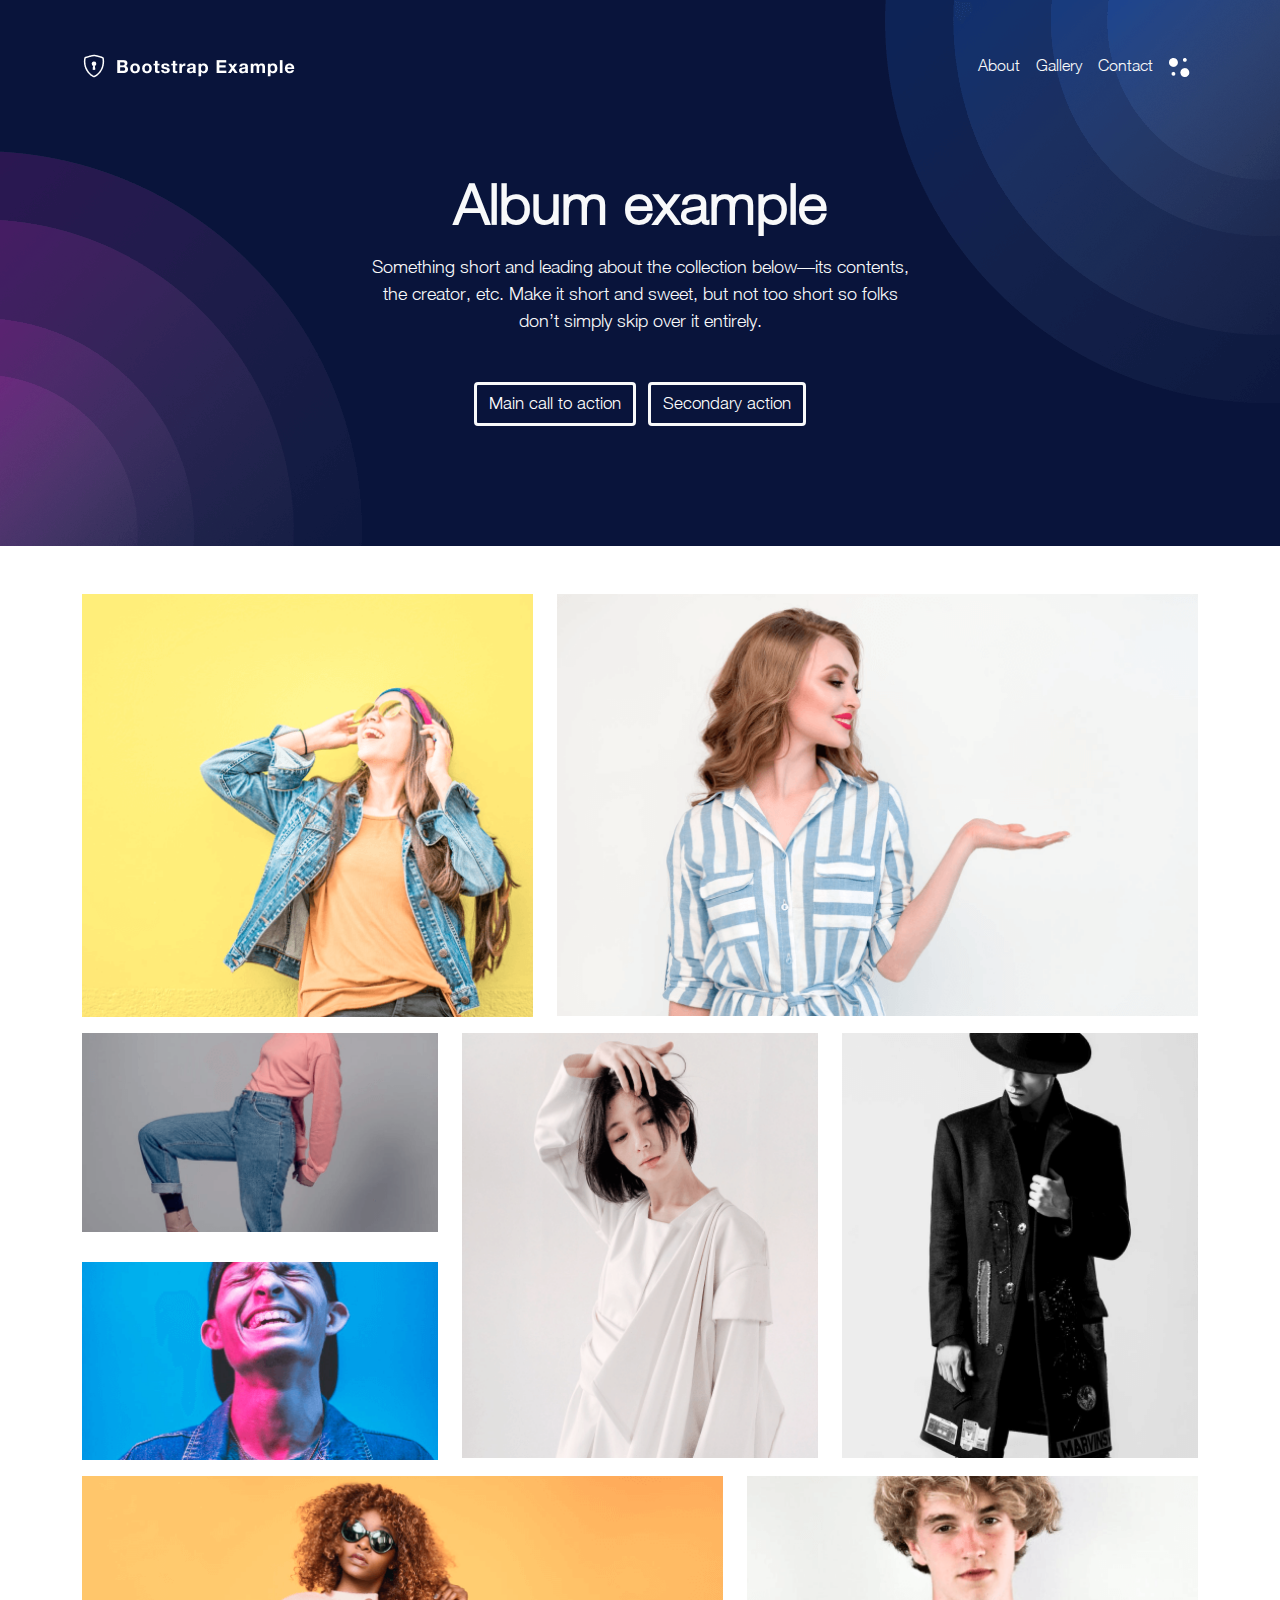
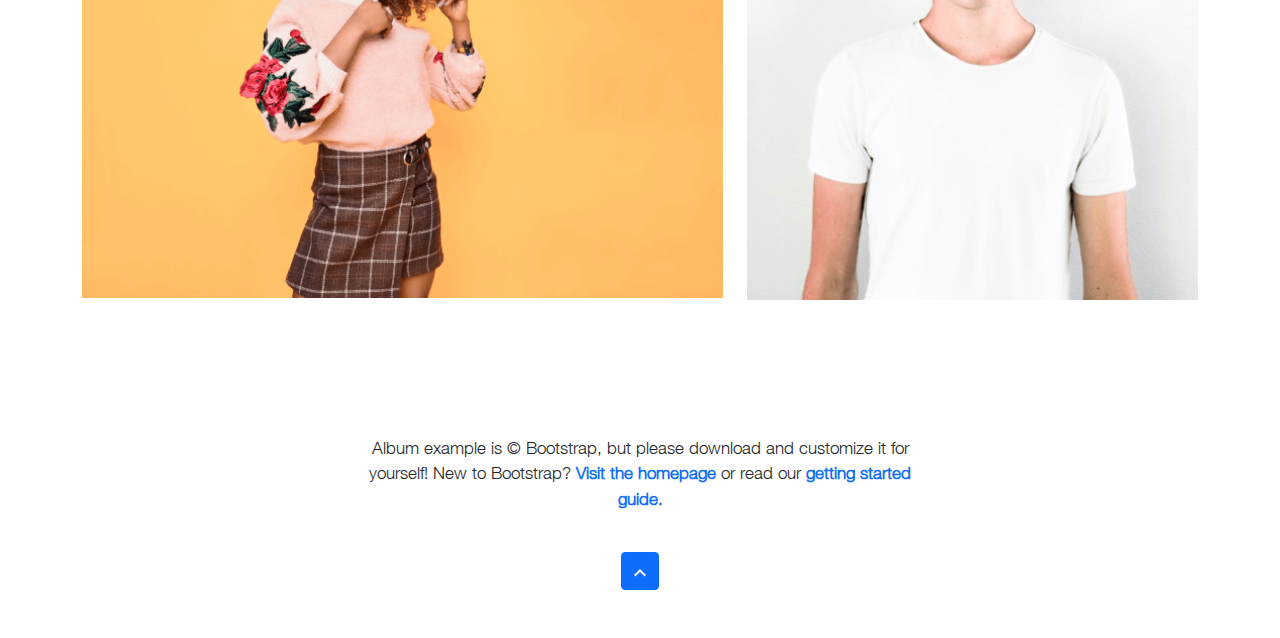
<file: index.html>
<!DOCTYPE html>
<html lang="en">
<head>
    <meta charset="UTF-8">
    <meta http-equiv="X-UA-Compatible" content="IE=edge">
    <meta name="viewport" content="width=device-width, initial-scale=1.0">
    <title>Album example</title>
    <link rel="stylesheet" href="./dist/css/bootstrap.min.css">
    <link rel="stylesheet" href="./css/style.css">
</head>
<body>
    
    <section class="back">
        <div class="container py-4">
            <img class="circle-1" src="./img/circle-1.png" alt="circle">
            <nav class="nav navbar navbar-expand-lg navbar-light">
                
                <a href="#" class="navbar-brand">
                    <h1><img src="./img/logo.png" alt="logo image"></h1>
                </a>
                <button class="navbar-toggler" type="button" data-bs-toggle="collapse" data-bs-target="#navbarCollapse" aria-controls="navbarCollapse" aria-expanded="false" aria-label="Toggle navigation">
                    <img class="navbar-toggler-icon text-muted" src="./img/menu-toggle.png" alt="">
                </button>
                <div class="navbar-collapse collapse" id="navbarCollapse">
                    <ul class="navbar-nav ms-auto">
                        <li class="nav-item">
                            <a href="#" class="text-light nav-link active">
                                About
                            </a>
                        </li>
                        <li class="nav-item">
                            <a href="#" class="text-light nav-link active">
                                Gallery
                            </a>
                        </li>
                        <li class="nav-item">
                            <a href="#" class="text-light nav-link active">
                                Contact
                            </a>
                        </li>
                        <li class="nav-item">
                            <a href="#" class="text-light nav-link active">
                                <img src="./img/menu-toggle.png" alt="toggle">
                            </a>
                        </ul>
                    </div>
                </nav>
                
                <div class="album">
                    <h1 class="display-4 text-light text-center mt-5 pt-3 album__title">
                        Album example
                    </h1>
                    <p class="me-auto ms-auto my-3 w-50 text-center text-light album__text">
                        Something short and leading about the collection below—its contents,
                        the creator, etc. Make it short and sweet, but not too short so folks don’t
                        simply skip over it entirely.
                    </p>
                    <div class="text-center my-5 pb-5">
                        <button class="album__button btn border border-light border-3">
                            Main call to action
                        </button>
                        <button class="album__button ms-2 btn border border-light border-3">
                            Secondary action
                        </button>
                    </div>   
                </div>
                <img class="circle-2" src="./img/circle-2.png" alt="circle">
            </div>
        </section>
        
        <section class="images p-5">
            <div class="container">
                <ul class="row g-4 list-unstyled">
                    <li class="col-lg-5 col-md-12 image__item">
                        <img class="w-100 images__img" src="./img/Rectangle-1.png" alt="Rectangle">
                        <div class="hover hover1 text-light p-3 flex-column">
                            <p class="display-6 fw-bold">Man Wearing Black Hat and Black Coat</p>
                            <div class="me-auto hover__subtext d-flex">
                                <img class="hover__subtext__img" src="./img/hover-image.png" alt="hover icon">
                                <p class="ms-2 mt-3">Pixabay</p>
                            </div>
                        </div>
                    </li>
                    <li class="col-lg-7 col-md-12 image__item">
                        <img class="w-100 images__img" src="./img/Rectangle-2.png" alt="Rectangle">
                        <div class="hover hover2 text-light p-3 flex-column">
                            <p class="display-6 fw-bold">Man Wearing Black Hat and Black Coat</p>
                            <div class="me-auto hover__subtext d-flex">
                                <img class="hover__subtext__img" src="./img/hover-image.png" alt="hover icon">
                                <p class="ms-2 mt-3">Pixabay</p>
                            </div>
                        </div>
                    </li>
                </ul>
                <ul class="row g-4 list-unstyled">
                    <li class="col-lg-4 col-md-12">
                        <div class="image__item">
                            <img class="w-100 images__img" src="./img/Rectangle-3.png" alt="Rectangle">
                            <div class="hover hover3 p-3 text-light flex-column">
                                <p class="h2 fw-bold">Man Wearing Black Hat and Black Coat</p>
                                <div class="me-auto hover__subtext d-flex">
                                    <img class="hover__subtext__img" src="./img/hover-image.png" alt="hover icon">
                                    <p class="ms-2 mt-3">Pixabay</p>
                                </div>
                            </div>
                        </div>
                        <div class="image__item">
                            <img class="w-100 images__img list__item__img" src="./img/Rectangle-4.png" alt="Rectangle">
                            <div class="hover hover4 text-light p-3 flex-column">
                                <p class="h2 fw-bold">Man Wearing Black Hat and Black Coat</p>
                                <div class="me-auto hover__subtext d-flex">
                                    <img class="hover__subtext__img" src="./img/hover-image.png" alt="hover icon">
                                    <p class="ms-2 mt-3">Pixabay</p>
                                </div>
                            </div>
                        </div>
                    </li>
                    <li class="col-lg-4 col-md-12 image__item">
                        <img class="w-100 images__img" src="./img/Rectangle-5.png" alt="Rectangle">
                        <div class="hover hover5 text-light p-3 flex-column">
                            <p class="display-6 fw-bold">Man Wearing Black Hat and Black Coat</p>
                            <div class="me-auto hover__subtext d-flex">
                                <img class="hover__subtext__img" src="./img/hover-image.png" alt="hover icon">
                                <p class="ms-2 mt-3">Pixabay</p>
                            </div>
                        </div>
                    </li>
                    <li class="col-lg-4 col-md-12 image__item">
                        <img class="w-100 images__img" src="./img/Rectangle-6.png" alt="Rectangle">
                        <div class="hover hover6 text-light p-3 flex-column">
                            <p class="display-6 fw-bold">Man Wearing Black Hat and Black Coat</p>
                            <div class="me-auto hover__subtext d-flex">
                                <img class="hover__subtext__img" src="./img/hover-image.png" alt="hover icon">
                                <p class="ms-2 mt-3">Pixabay</p>
                            </div>
                        </div>
                    </li>
                </ul>  
                <ul class="row g-4 list-unstyled">
                    <li class="col-lg-7 col-md-12 image__item">
                        <img class="w-100 images__img" src="./img/Rectangle-7.png" alt="Rectangle">
                        <div class="hover hover7 text-light p-3 flex-column">
                            <p class="display-6 fw-bold">Man Wearing Black Hat and Black Coat</p>
                            <div class="me-auto hover__subtext d-flex">
                                <img class="hover__subtext__img" src="./img/hover-image.png" alt="hover icon">
                                <p class="ms-2 mt-3">Pixabay</p>
                            </div>
                        </div>
                    </li>
                    <li class="col-lg-5 col-md-12 image__item">
                        <img class="w-100 images__img" src="./img/Rectangle-8.png" alt="Rectangle">
                        <div class="hover hover8 text-light p-3 flex-column">
                            <p class="display-6 fw-bold">Man Wearing Black Hat and Black Coat</p>
                            <div class="me-auto hover__subtext d-flex">
                                <img class="hover__subtext__img" src="./img/hover-image.png" alt="hover icon">
                                <p class="ms-2 mt-3">Pixabay</p>
                            </div>
                        </div>
                    </li>
                </ul>  
            </div>
        </section>
        
        <footer class="footer my-5">
            <div class="container d-flex flex-column align-items-center">
                <p class="my-4 pb-3 footer__text text-center w-50">
                    Album example is © Bootstrap, but please download and customize it for yourself! New to Bootstrap? <a href="#" class="text-decoration-none fw-bold">Visit the homepage</a> or read our <a href="#" class="text-decoration-none fw-bold">getting started guide.</a>
                </p>
                <button type="button" class="btn btn-primary">
                    <img src="./img/btn-icon.png" alt="button icon">
                </button>
            </div>
        </footer>
        
        <script src="./dist/js/bootstrap.min.js"></script>
    </body>
    </html>
</file>
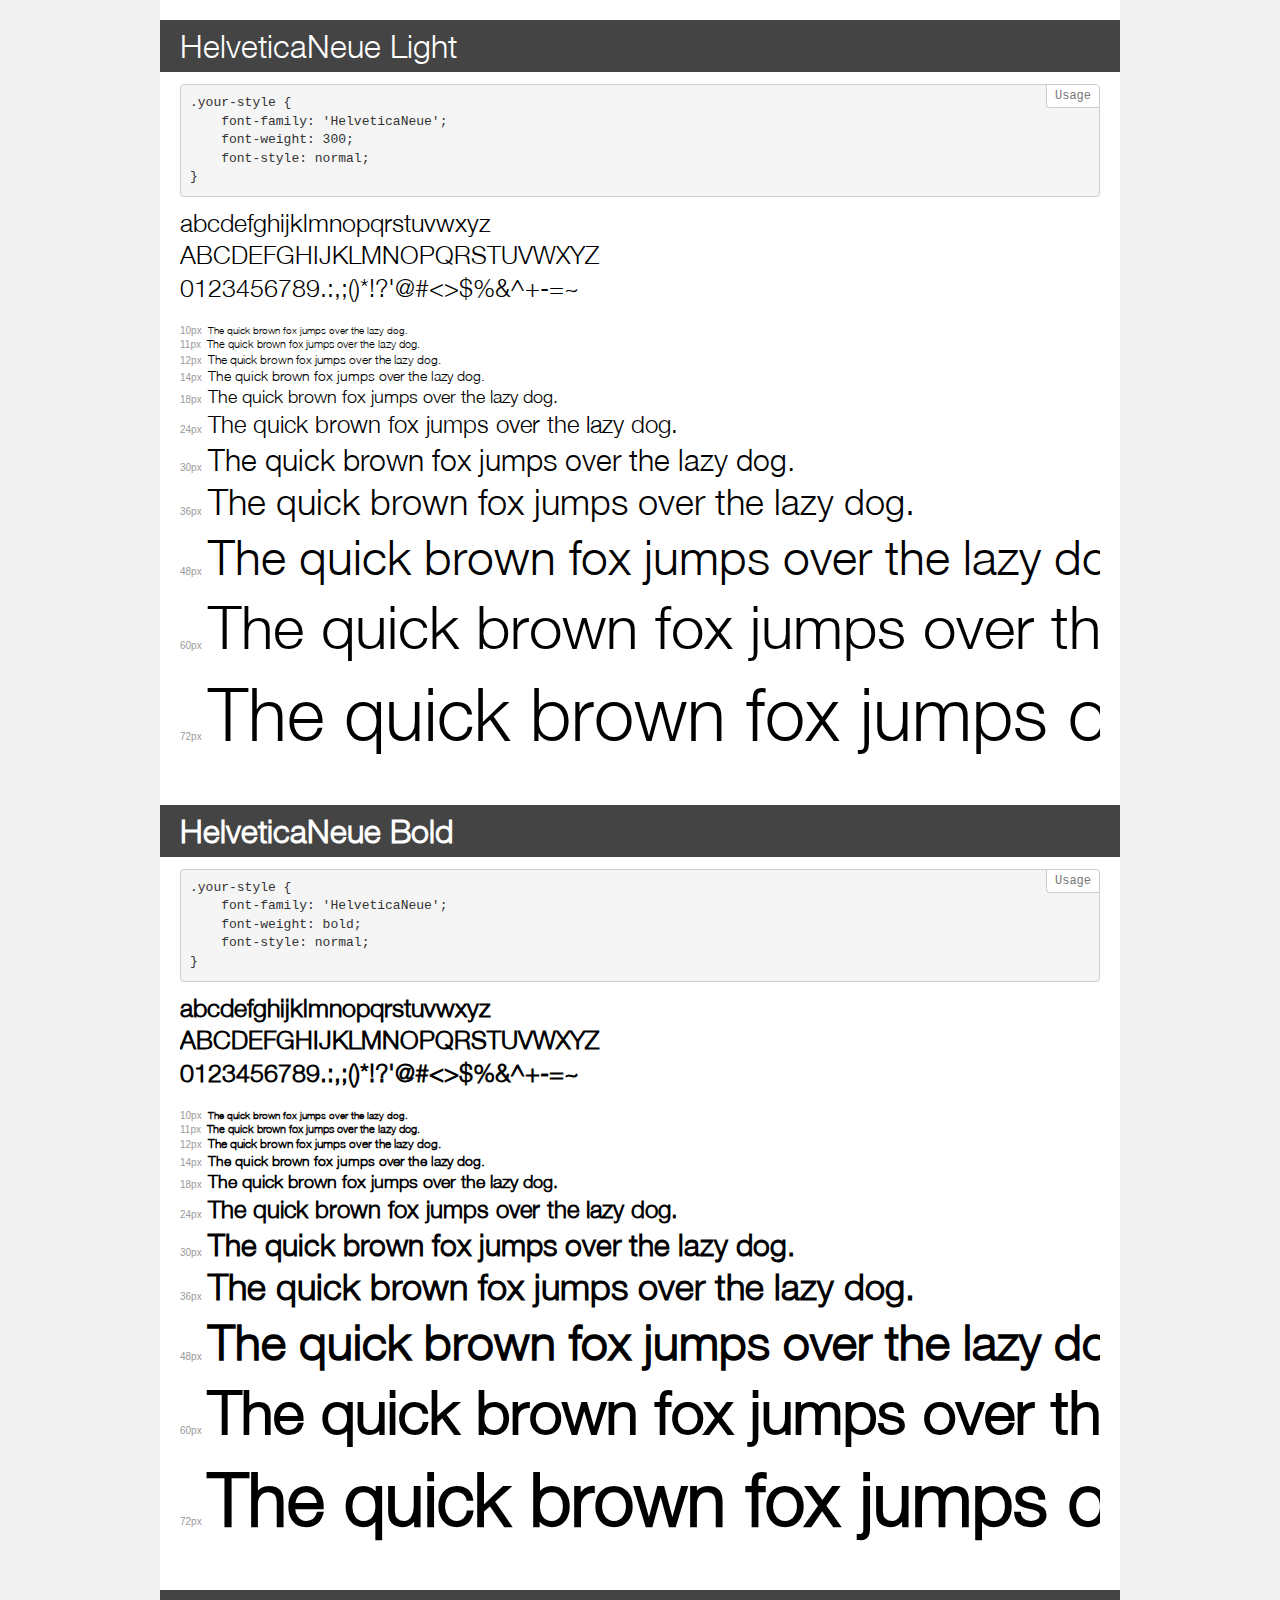
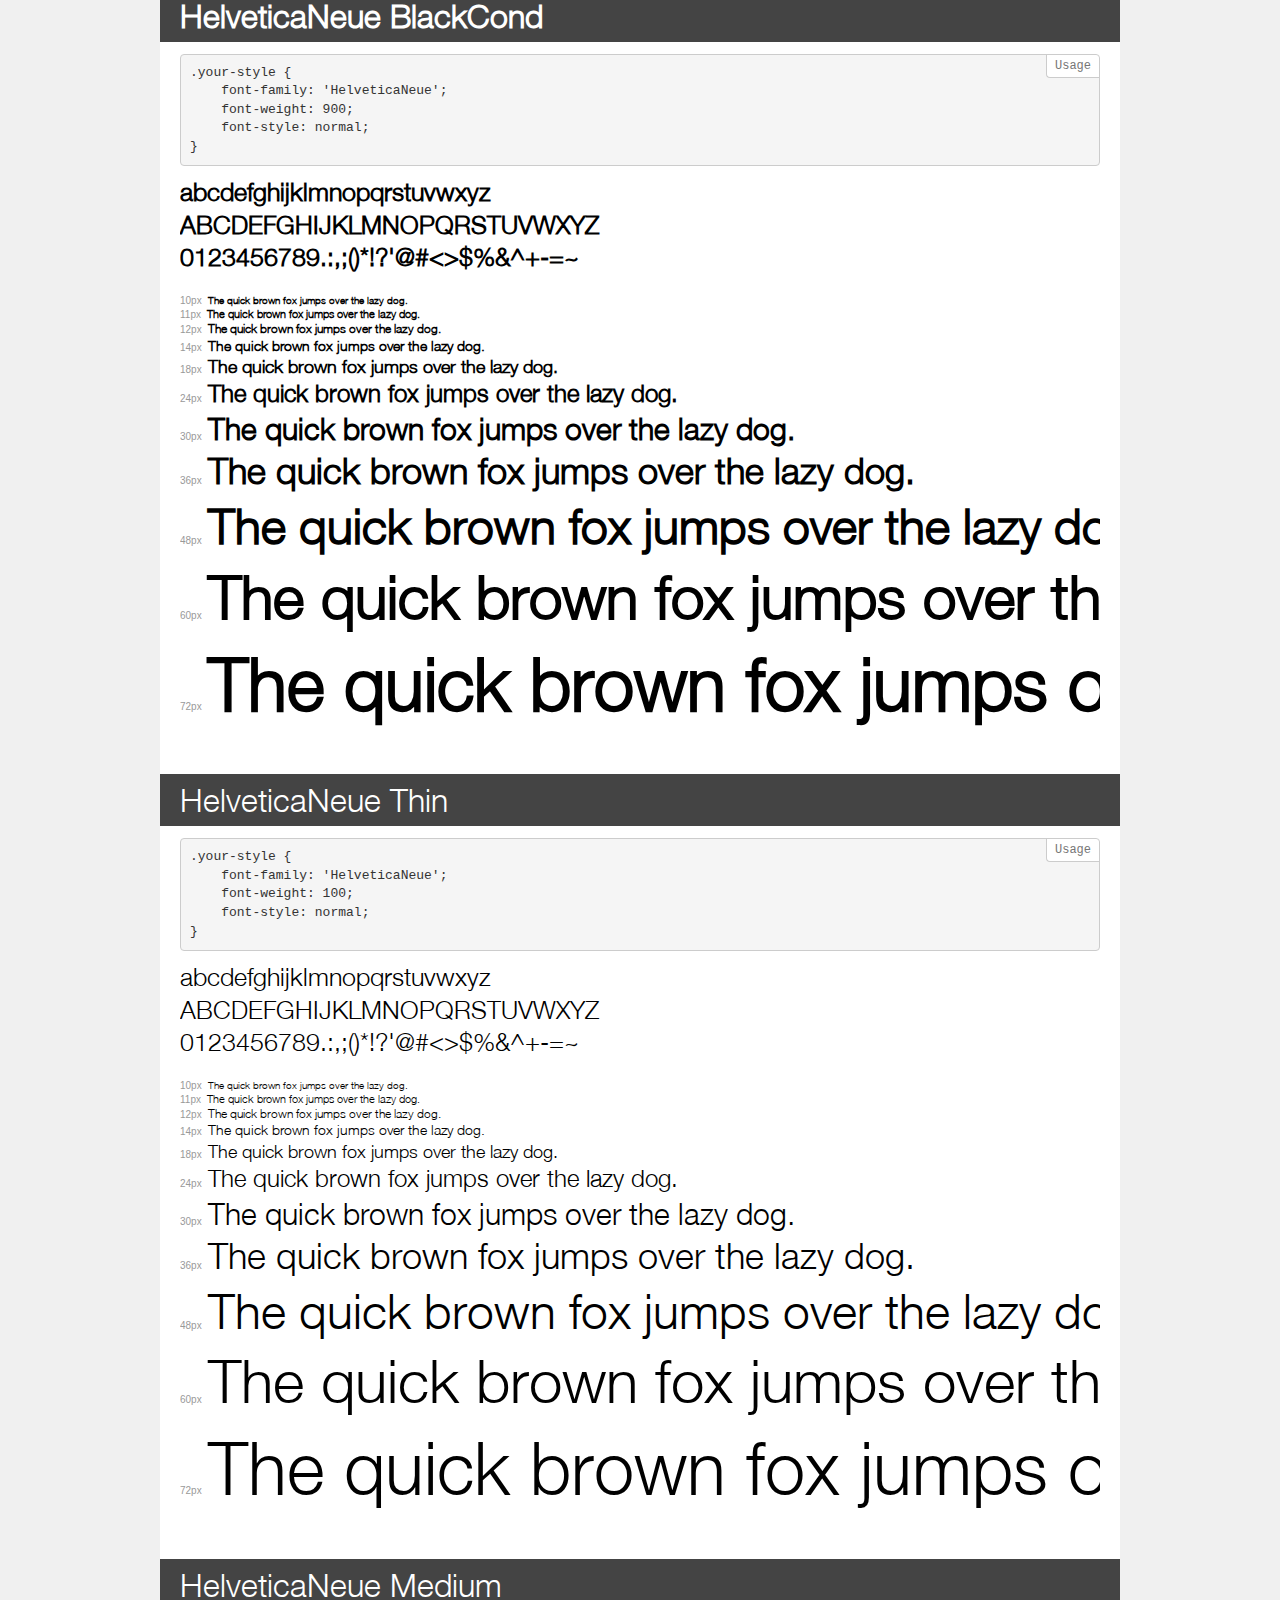
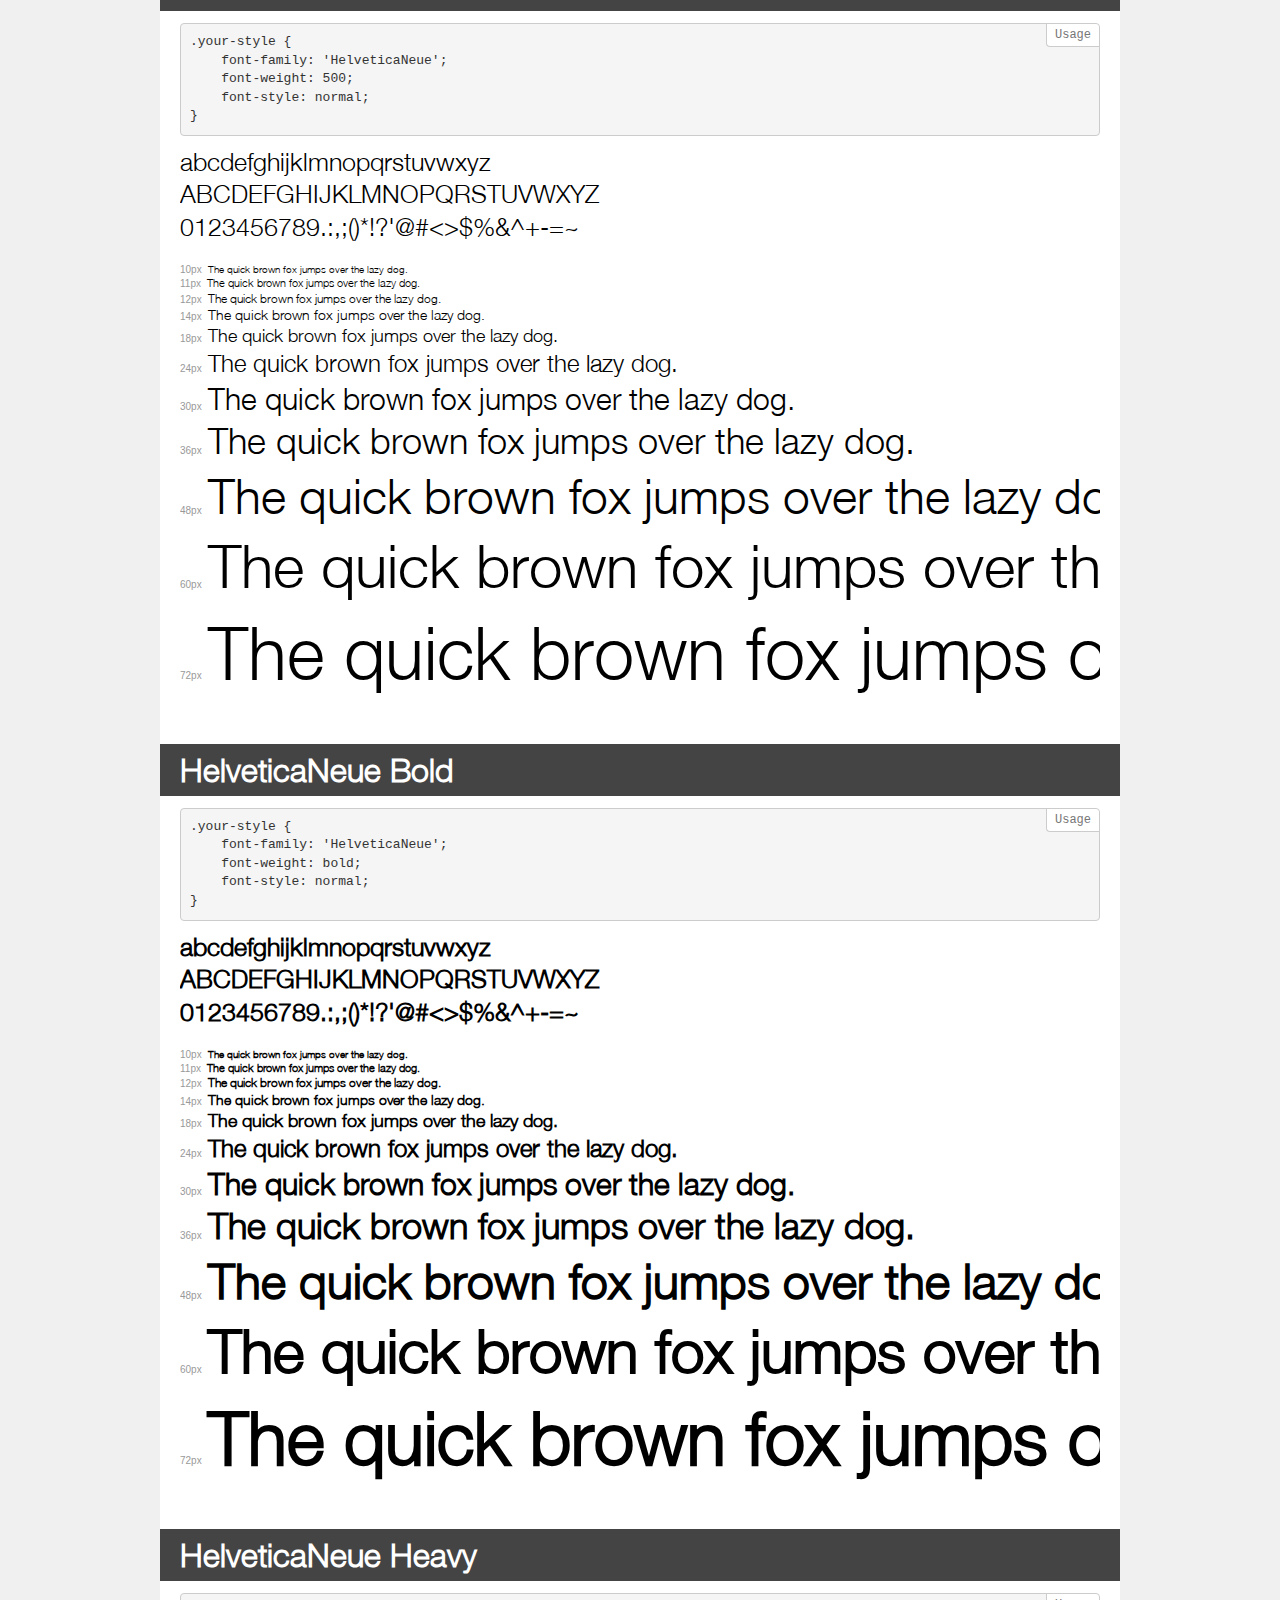
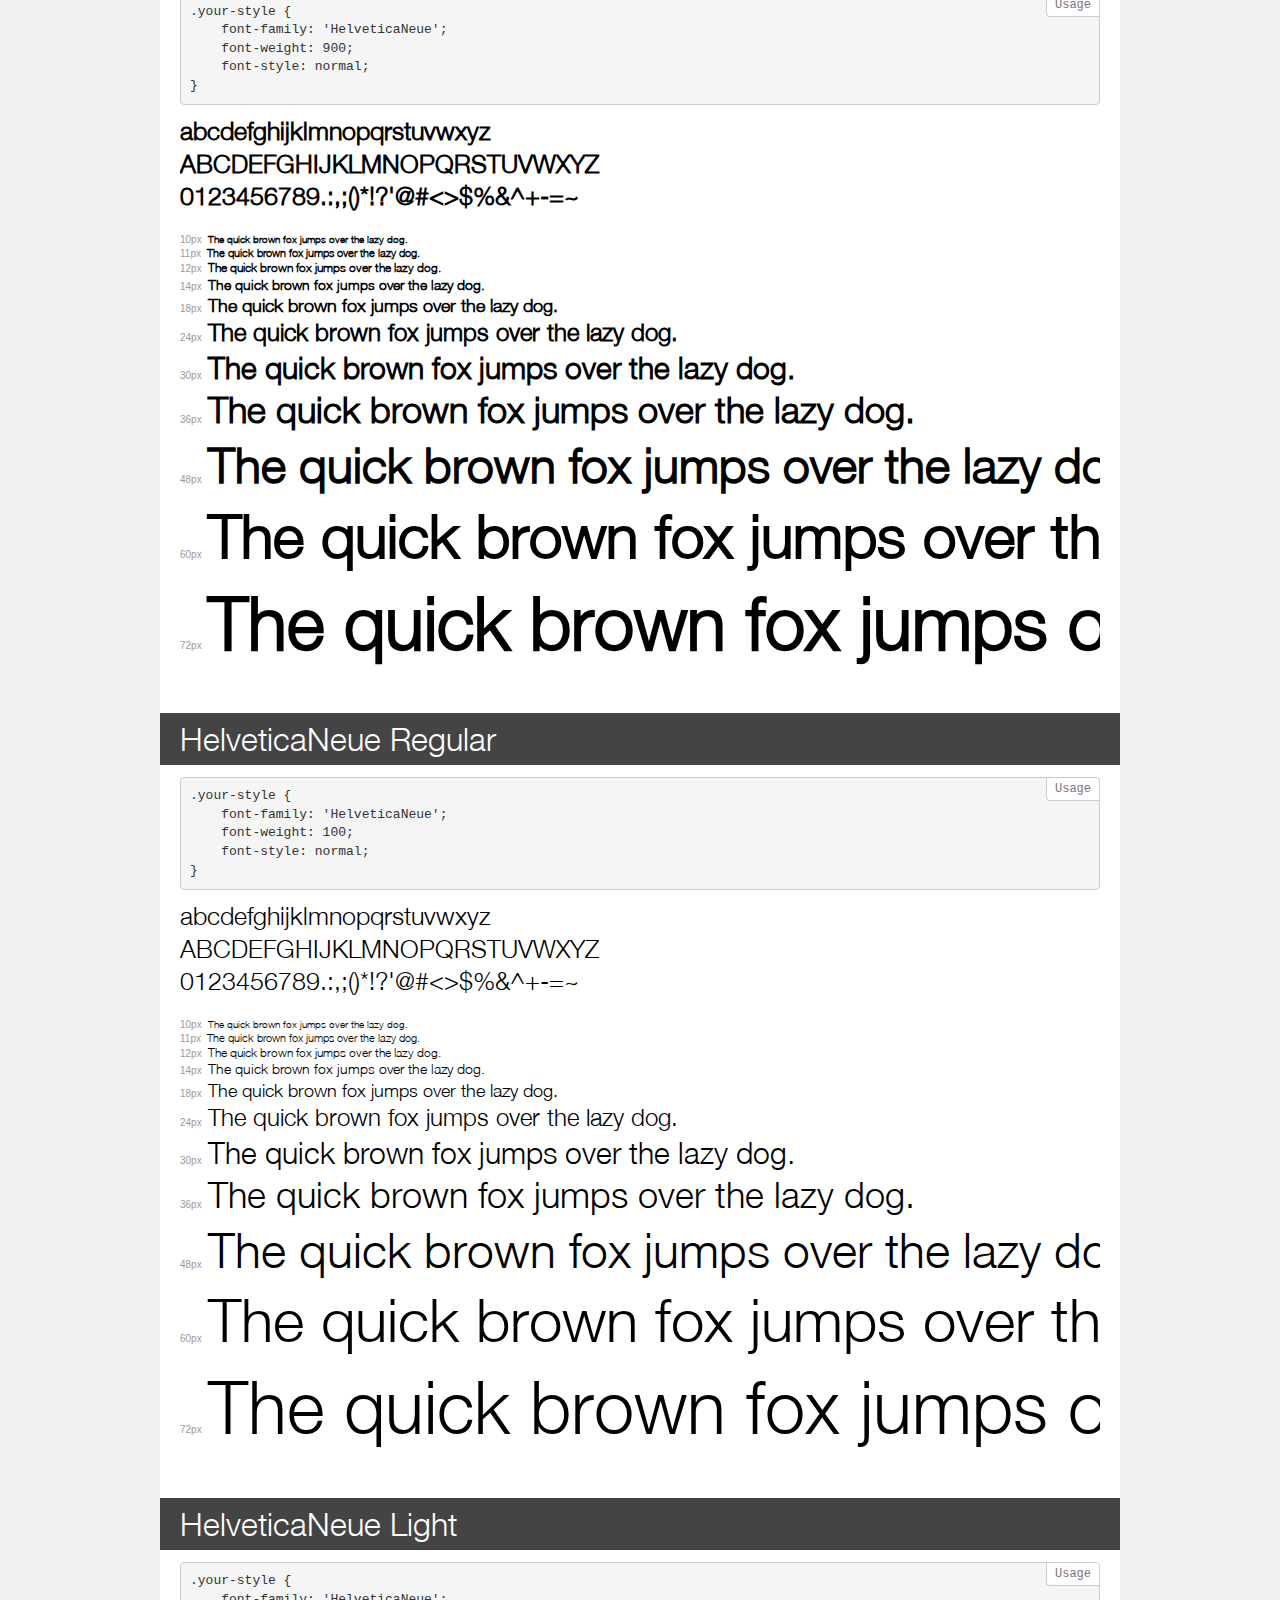
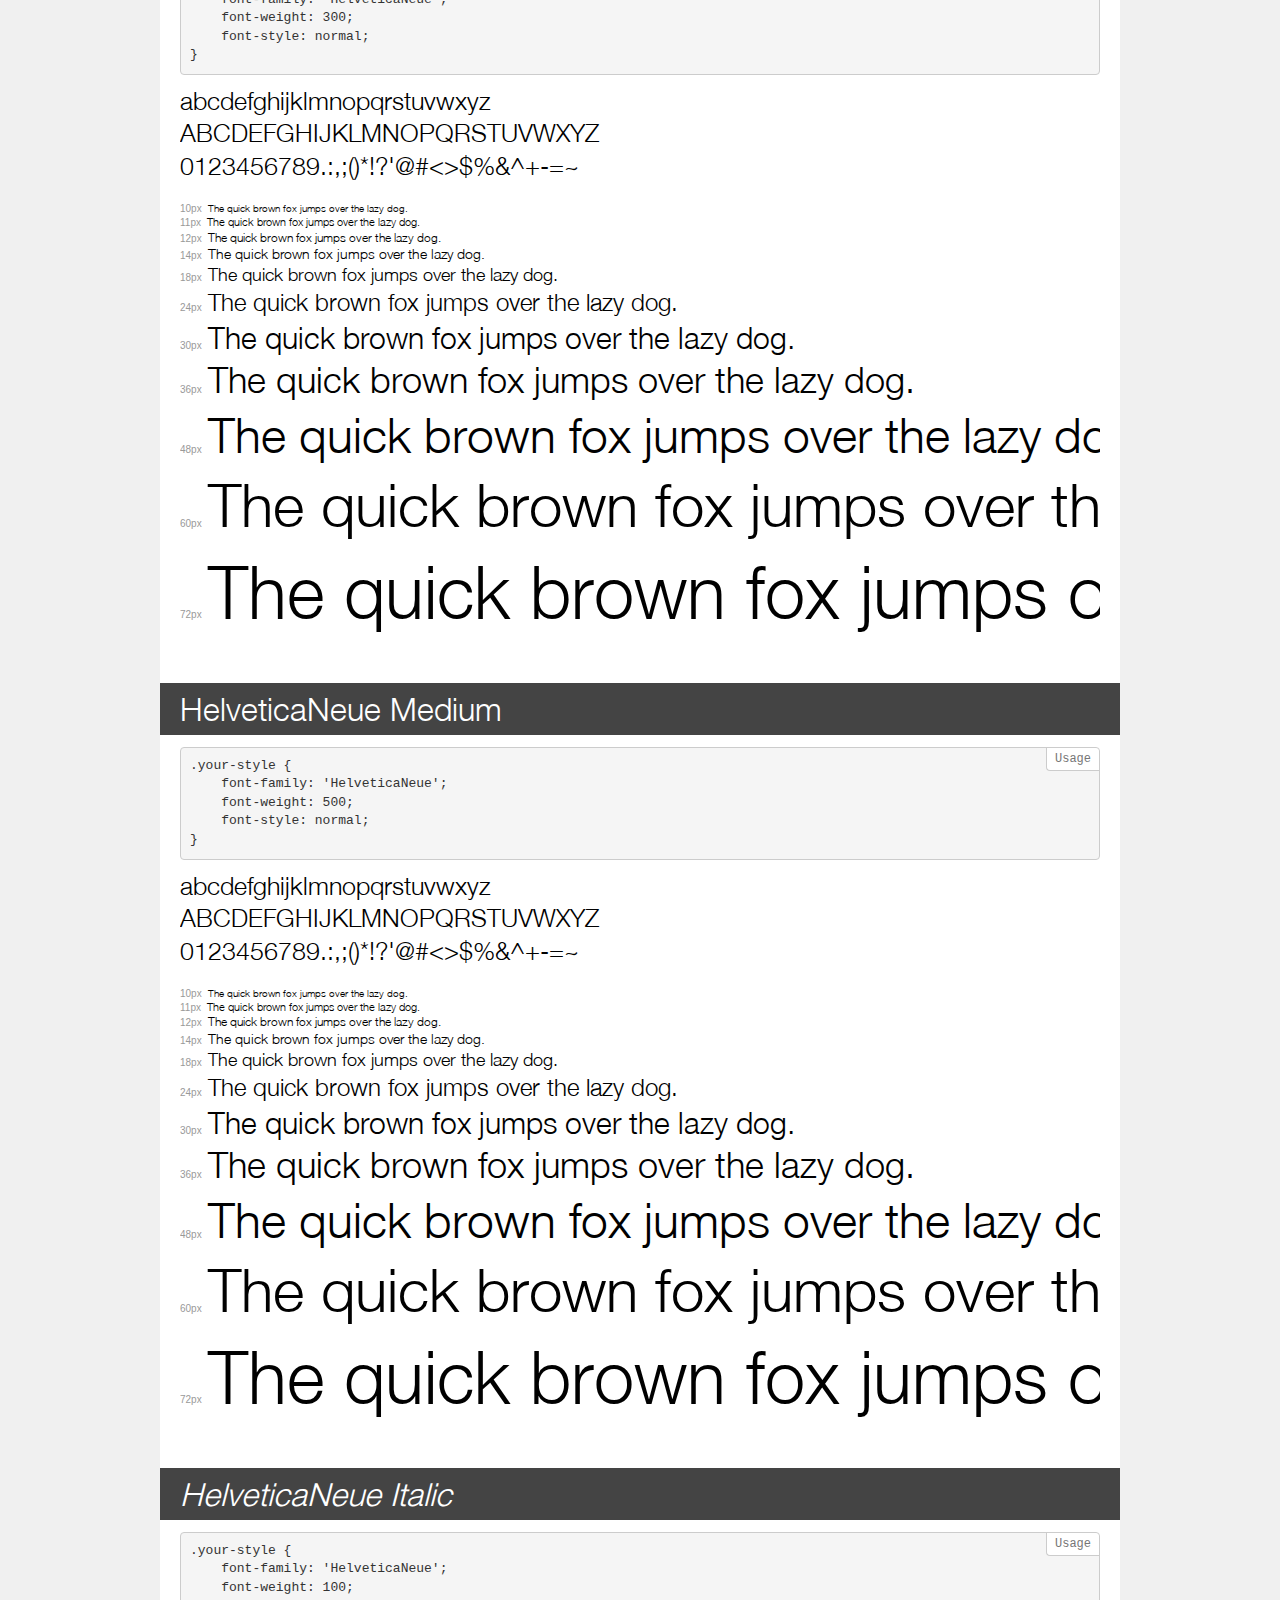
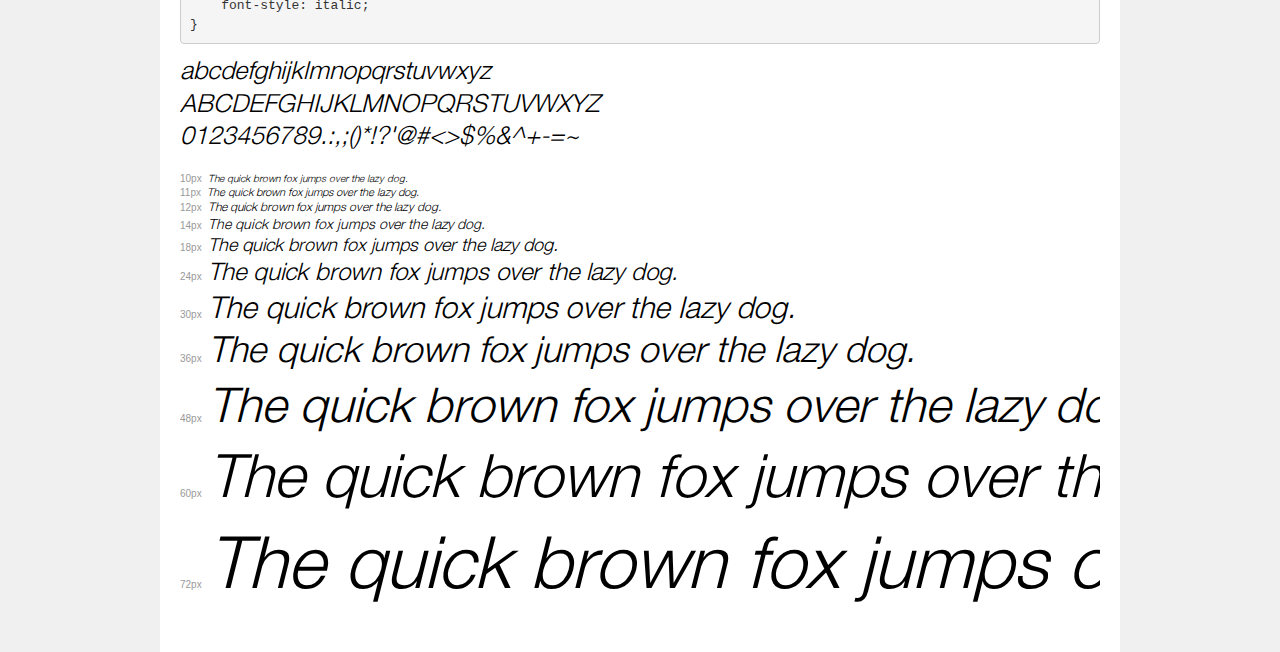
<file: fonts/demo.html>
<!DOCTYPE html>
<html lang="en">
<head>
    <meta charset="utf-8">
    <meta http-equiv="X-UA-Compatible" content="IE=edge">
    <meta name="viewport" content="width=device-width, initial-scale=1">
    <meta name="robots" content="noindex, noarchive">
    <meta name="format-detection" content="telephone=no">
    <title>Transfonter demo</title>
    <link href="stylesheet.css" rel="stylesheet">
    <style>
        /*
        http://meyerweb.com/eric/tools/css/reset/
        v2.0 | 20110126
        License: none (public domain)
        */
        html, body, div, span, applet, object, iframe,
        h1, h2, h3, h4, h5, h6, p, blockquote, pre,
        a, abbr, acronym, address, big, cite, code,
        del, dfn, em, img, ins, kbd, q, s, samp,
        small, strike, strong, sub, sup, tt, var,
        b, u, i, center,
        dl, dt, dd, ol, ul, li,
        fieldset, form, label, legend,
        table, caption, tbody, tfoot, thead, tr, th, td,
        article, aside, canvas, details, embed,
        figure, figcaption, footer, header, hgroup,
        menu, nav, output, ruby, section, summary,
        time, mark, audio, video {
            margin: 0;
            padding: 0;
            border: 0;
            font-size: 100%;
            font: inherit;
            vertical-align: baseline;
        }
        /* HTML5 display-role reset for older browsers */
        article, aside, details, figcaption, figure,
        footer, header, hgroup, menu, nav, section {
            display: block;
        }
        body {
            line-height: 1;
        }
        ol, ul {
            list-style: none;
        }
        blockquote, q {
            quotes: none;
        }
        blockquote:before, blockquote:after,
        q:before, q:after {
            content: '';
            content: none;
        }
        table {
            border-collapse: collapse;
            border-spacing: 0;
        }
        /* demo styles */
        body {
            background: #f0f0f0;
            color: #000;
        }
        .page {
            background: #fff;
            width: 920px;
            margin: 0 auto;
            padding: 20px 20px 0 20px;
            overflow: hidden;
        }
        .font-container {
            overflow-x: auto;
            overflow-y: hidden;
            margin-bottom: 40px;
            line-height: 1.3;
            white-space: nowrap;
            padding-bottom: 5px;
        }
        h1 {
            position: relative;
            background: #444;
            font-size: 32px;
            color: #fff;
            padding: 10px 20px;
            margin: 0 -20px 12px -20px;
        }
        .letters {
            font-size: 25px;
            margin-bottom: 20px;
        }
        .s10:before {
            content: '10px';
        }
        .s11:before {
            content: '11px';
        }
        .s12:before {
            content: '12px';
        }
        .s14:before {
            content: '14px';
        }
        .s18:before {
            content: '18px';
        }
        .s24:before {
            content: '24px';
        }
        .s30:before {
            content: '30px';
        }
        .s36:before {
            content: '36px';
        }
        .s48:before {
            content: '48px';
        }
        .s60:before {
            content: '60px';
        }
        .s72:before {
            content: '72px';
        }
        .s10:before, .s11:before, .s12:before, .s14:before,
        .s18:before, .s24:before, .s30:before, .s36:before,
        .s48:before, .s60:before, .s72:before {
            font-family: Arial, sans-serif;
            font-size: 10px;
            font-weight: normal;
            font-style: normal;
            color: #999;
            padding-right: 6px;
        }
        pre {
            display: block;
            position: relative;
            padding: 9px;
            margin: 0 0 10px;
            font-family: Monaco, Menlo, Consolas, "Courier New", monospace;
            font-size: 13px;
            line-height: 1.428571429;
            color: #333;
            font-weight: normal;
            font-style: normal;
            background-color: #f5f5f5;
            border: 1px solid #ccc;
            overflow-x: auto;
            border-radius: 4px;
        }
        pre:after {
            display: block;
            position: absolute;
            right: 0;
            top: 0;
            content: 'Usage';
            line-height: 1;
            padding: 5px 8px;
            font-size: 12px;
            color: #767676;
            background-color: #fff;
            border: 1px solid #ccc;
            border-right: none;
            border-top: none;
            border-radius: 0 4px 0 4px;
            z-index: 10;
        }
        /* responsive */
        @media (max-width: 959px) {
            .page {
                width: auto;
                margin: 0;
            }
        }
    </style>
</head>
<body>
<div class="page">
    <div class="demo">
        <h1 style="font-family: 'HelveticaNeue'; font-weight: 300; font-style: normal;">HelveticaNeue Light</h1>
        <pre>.your-style {
    font-family: 'HelveticaNeue';
    font-weight: 300;
    font-style: normal;
}</pre>
        <div class="font-container" style="font-family: 'HelveticaNeue'; font-weight: 300; font-style: normal;">
            <p class="letters">
                abcdefghijklmnopqrstuvwxyz<br>
ABCDEFGHIJKLMNOPQRSTUVWXYZ<br>
                0123456789.:,;()*!?'@#<>$%&^+-=~
            </p>
            <p class="s10" style="font-size: 10px;">The quick brown fox jumps over the lazy dog.</p>
            <p class="s11" style="font-size: 11px;">The quick brown fox jumps over the lazy dog.</p>
            <p class="s12" style="font-size: 12px;">The quick brown fox jumps over the lazy dog.</p>
            <p class="s14" style="font-size: 14px;">The quick brown fox jumps over the lazy dog.</p>
            <p class="s18" style="font-size: 18px;">The quick brown fox jumps over the lazy dog.</p>
            <p class="s24" style="font-size: 24px;">The quick brown fox jumps over the lazy dog.</p>
            <p class="s30" style="font-size: 30px;">The quick brown fox jumps over the lazy dog.</p>
            <p class="s36" style="font-size: 36px;">The quick brown fox jumps over the lazy dog.</p>
            <p class="s48" style="font-size: 48px;">The quick brown fox jumps over the lazy dog.</p>
            <p class="s60" style="font-size: 60px;">The quick brown fox jumps over the lazy dog.</p>
            <p class="s72" style="font-size: 72px;">The quick brown fox jumps over the lazy dog.</p>
        </div>
    </div>
    <div class="demo">
        <h1 style="font-family: 'HelveticaNeue'; font-weight: bold; font-style: normal;">HelveticaNeue Bold</h1>
        <pre>.your-style {
    font-family: 'HelveticaNeue';
    font-weight: bold;
    font-style: normal;
}</pre>
        <div class="font-container" style="font-family: 'HelveticaNeue'; font-weight: bold; font-style: normal;">
            <p class="letters">
                abcdefghijklmnopqrstuvwxyz<br>
ABCDEFGHIJKLMNOPQRSTUVWXYZ<br>
                0123456789.:,;()*!?'@#<>$%&^+-=~
            </p>
            <p class="s10" style="font-size: 10px;">The quick brown fox jumps over the lazy dog.</p>
            <p class="s11" style="font-size: 11px;">The quick brown fox jumps over the lazy dog.</p>
            <p class="s12" style="font-size: 12px;">The quick brown fox jumps over the lazy dog.</p>
            <p class="s14" style="font-size: 14px;">The quick brown fox jumps over the lazy dog.</p>
            <p class="s18" style="font-size: 18px;">The quick brown fox jumps over the lazy dog.</p>
            <p class="s24" style="font-size: 24px;">The quick brown fox jumps over the lazy dog.</p>
            <p class="s30" style="font-size: 30px;">The quick brown fox jumps over the lazy dog.</p>
            <p class="s36" style="font-size: 36px;">The quick brown fox jumps over the lazy dog.</p>
            <p class="s48" style="font-size: 48px;">The quick brown fox jumps over the lazy dog.</p>
            <p class="s60" style="font-size: 60px;">The quick brown fox jumps over the lazy dog.</p>
            <p class="s72" style="font-size: 72px;">The quick brown fox jumps over the lazy dog.</p>
        </div>
    </div>
    <div class="demo">
        <h1 style="font-family: 'HelveticaNeue'; font-weight: 900; font-style: normal;">HelveticaNeue BlackCond</h1>
        <pre>.your-style {
    font-family: 'HelveticaNeue';
    font-weight: 900;
    font-style: normal;
}</pre>
        <div class="font-container" style="font-family: 'HelveticaNeue'; font-weight: 900; font-style: normal;">
            <p class="letters">
                abcdefghijklmnopqrstuvwxyz<br>
ABCDEFGHIJKLMNOPQRSTUVWXYZ<br>
                0123456789.:,;()*!?'@#<>$%&^+-=~
            </p>
            <p class="s10" style="font-size: 10px;">The quick brown fox jumps over the lazy dog.</p>
            <p class="s11" style="font-size: 11px;">The quick brown fox jumps over the lazy dog.</p>
            <p class="s12" style="font-size: 12px;">The quick brown fox jumps over the lazy dog.</p>
            <p class="s14" style="font-size: 14px;">The quick brown fox jumps over the lazy dog.</p>
            <p class="s18" style="font-size: 18px;">The quick brown fox jumps over the lazy dog.</p>
            <p class="s24" style="font-size: 24px;">The quick brown fox jumps over the lazy dog.</p>
            <p class="s30" style="font-size: 30px;">The quick brown fox jumps over the lazy dog.</p>
            <p class="s36" style="font-size: 36px;">The quick brown fox jumps over the lazy dog.</p>
            <p class="s48" style="font-size: 48px;">The quick brown fox jumps over the lazy dog.</p>
            <p class="s60" style="font-size: 60px;">The quick brown fox jumps over the lazy dog.</p>
            <p class="s72" style="font-size: 72px;">The quick brown fox jumps over the lazy dog.</p>
        </div>
    </div>
    <div class="demo">
        <h1 style="font-family: 'HelveticaNeue'; font-weight: 100; font-style: normal;">HelveticaNeue Thin</h1>
        <pre>.your-style {
    font-family: 'HelveticaNeue';
    font-weight: 100;
    font-style: normal;
}</pre>
        <div class="font-container" style="font-family: 'HelveticaNeue'; font-weight: 100; font-style: normal;">
            <p class="letters">
                abcdefghijklmnopqrstuvwxyz<br>
ABCDEFGHIJKLMNOPQRSTUVWXYZ<br>
                0123456789.:,;()*!?'@#<>$%&^+-=~
            </p>
            <p class="s10" style="font-size: 10px;">The quick brown fox jumps over the lazy dog.</p>
            <p class="s11" style="font-size: 11px;">The quick brown fox jumps over the lazy dog.</p>
            <p class="s12" style="font-size: 12px;">The quick brown fox jumps over the lazy dog.</p>
            <p class="s14" style="font-size: 14px;">The quick brown fox jumps over the lazy dog.</p>
            <p class="s18" style="font-size: 18px;">The quick brown fox jumps over the lazy dog.</p>
            <p class="s24" style="font-size: 24px;">The quick brown fox jumps over the lazy dog.</p>
            <p class="s30" style="font-size: 30px;">The quick brown fox jumps over the lazy dog.</p>
            <p class="s36" style="font-size: 36px;">The quick brown fox jumps over the lazy dog.</p>
            <p class="s48" style="font-size: 48px;">The quick brown fox jumps over the lazy dog.</p>
            <p class="s60" style="font-size: 60px;">The quick brown fox jumps over the lazy dog.</p>
            <p class="s72" style="font-size: 72px;">The quick brown fox jumps over the lazy dog.</p>
        </div>
    </div>
    <div class="demo">
        <h1 style="font-family: 'HelveticaNeue'; font-weight: 500; font-style: normal;">HelveticaNeue Medium</h1>
        <pre>.your-style {
    font-family: 'HelveticaNeue';
    font-weight: 500;
    font-style: normal;
}</pre>
        <div class="font-container" style="font-family: 'HelveticaNeue'; font-weight: 500; font-style: normal;">
            <p class="letters">
                abcdefghijklmnopqrstuvwxyz<br>
ABCDEFGHIJKLMNOPQRSTUVWXYZ<br>
                0123456789.:,;()*!?'@#<>$%&^+-=~
            </p>
            <p class="s10" style="font-size: 10px;">The quick brown fox jumps over the lazy dog.</p>
            <p class="s11" style="font-size: 11px;">The quick brown fox jumps over the lazy dog.</p>
            <p class="s12" style="font-size: 12px;">The quick brown fox jumps over the lazy dog.</p>
            <p class="s14" style="font-size: 14px;">The quick brown fox jumps over the lazy dog.</p>
            <p class="s18" style="font-size: 18px;">The quick brown fox jumps over the lazy dog.</p>
            <p class="s24" style="font-size: 24px;">The quick brown fox jumps over the lazy dog.</p>
            <p class="s30" style="font-size: 30px;">The quick brown fox jumps over the lazy dog.</p>
            <p class="s36" style="font-size: 36px;">The quick brown fox jumps over the lazy dog.</p>
            <p class="s48" style="font-size: 48px;">The quick brown fox jumps over the lazy dog.</p>
            <p class="s60" style="font-size: 60px;">The quick brown fox jumps over the lazy dog.</p>
            <p class="s72" style="font-size: 72px;">The quick brown fox jumps over the lazy dog.</p>
        </div>
    </div>
    <div class="demo">
        <h1 style="font-family: 'HelveticaNeue'; font-weight: bold; font-style: normal;">HelveticaNeue Bold</h1>
        <pre>.your-style {
    font-family: 'HelveticaNeue';
    font-weight: bold;
    font-style: normal;
}</pre>
        <div class="font-container" style="font-family: 'HelveticaNeue'; font-weight: bold; font-style: normal;">
            <p class="letters">
                abcdefghijklmnopqrstuvwxyz<br>
ABCDEFGHIJKLMNOPQRSTUVWXYZ<br>
                0123456789.:,;()*!?'@#<>$%&^+-=~
            </p>
            <p class="s10" style="font-size: 10px;">The quick brown fox jumps over the lazy dog.</p>
            <p class="s11" style="font-size: 11px;">The quick brown fox jumps over the lazy dog.</p>
            <p class="s12" style="font-size: 12px;">The quick brown fox jumps over the lazy dog.</p>
            <p class="s14" style="font-size: 14px;">The quick brown fox jumps over the lazy dog.</p>
            <p class="s18" style="font-size: 18px;">The quick brown fox jumps over the lazy dog.</p>
            <p class="s24" style="font-size: 24px;">The quick brown fox jumps over the lazy dog.</p>
            <p class="s30" style="font-size: 30px;">The quick brown fox jumps over the lazy dog.</p>
            <p class="s36" style="font-size: 36px;">The quick brown fox jumps over the lazy dog.</p>
            <p class="s48" style="font-size: 48px;">The quick brown fox jumps over the lazy dog.</p>
            <p class="s60" style="font-size: 60px;">The quick brown fox jumps over the lazy dog.</p>
            <p class="s72" style="font-size: 72px;">The quick brown fox jumps over the lazy dog.</p>
        </div>
    </div>
    <div class="demo">
        <h1 style="font-family: 'HelveticaNeue'; font-weight: 900; font-style: normal;">HelveticaNeue Heavy</h1>
        <pre>.your-style {
    font-family: 'HelveticaNeue';
    font-weight: 900;
    font-style: normal;
}</pre>
        <div class="font-container" style="font-family: 'HelveticaNeue'; font-weight: 900; font-style: normal;">
            <p class="letters">
                abcdefghijklmnopqrstuvwxyz<br>
ABCDEFGHIJKLMNOPQRSTUVWXYZ<br>
                0123456789.:,;()*!?'@#<>$%&^+-=~
            </p>
            <p class="s10" style="font-size: 10px;">The quick brown fox jumps over the lazy dog.</p>
            <p class="s11" style="font-size: 11px;">The quick brown fox jumps over the lazy dog.</p>
            <p class="s12" style="font-size: 12px;">The quick brown fox jumps over the lazy dog.</p>
            <p class="s14" style="font-size: 14px;">The quick brown fox jumps over the lazy dog.</p>
            <p class="s18" style="font-size: 18px;">The quick brown fox jumps over the lazy dog.</p>
            <p class="s24" style="font-size: 24px;">The quick brown fox jumps over the lazy dog.</p>
            <p class="s30" style="font-size: 30px;">The quick brown fox jumps over the lazy dog.</p>
            <p class="s36" style="font-size: 36px;">The quick brown fox jumps over the lazy dog.</p>
            <p class="s48" style="font-size: 48px;">The quick brown fox jumps over the lazy dog.</p>
            <p class="s60" style="font-size: 60px;">The quick brown fox jumps over the lazy dog.</p>
            <p class="s72" style="font-size: 72px;">The quick brown fox jumps over the lazy dog.</p>
        </div>
    </div>
    <div class="demo">
        <h1 style="font-family: 'HelveticaNeue'; font-weight: 100; font-style: normal;">HelveticaNeue Regular</h1>
        <pre>.your-style {
    font-family: 'HelveticaNeue';
    font-weight: 100;
    font-style: normal;
}</pre>
        <div class="font-container" style="font-family: 'HelveticaNeue'; font-weight: 100; font-style: normal;">
            <p class="letters">
                abcdefghijklmnopqrstuvwxyz<br>
ABCDEFGHIJKLMNOPQRSTUVWXYZ<br>
                0123456789.:,;()*!?'@#<>$%&^+-=~
            </p>
            <p class="s10" style="font-size: 10px;">The quick brown fox jumps over the lazy dog.</p>
            <p class="s11" style="font-size: 11px;">The quick brown fox jumps over the lazy dog.</p>
            <p class="s12" style="font-size: 12px;">The quick brown fox jumps over the lazy dog.</p>
            <p class="s14" style="font-size: 14px;">The quick brown fox jumps over the lazy dog.</p>
            <p class="s18" style="font-size: 18px;">The quick brown fox jumps over the lazy dog.</p>
            <p class="s24" style="font-size: 24px;">The quick brown fox jumps over the lazy dog.</p>
            <p class="s30" style="font-size: 30px;">The quick brown fox jumps over the lazy dog.</p>
            <p class="s36" style="font-size: 36px;">The quick brown fox jumps over the lazy dog.</p>
            <p class="s48" style="font-size: 48px;">The quick brown fox jumps over the lazy dog.</p>
            <p class="s60" style="font-size: 60px;">The quick brown fox jumps over the lazy dog.</p>
            <p class="s72" style="font-size: 72px;">The quick brown fox jumps over the lazy dog.</p>
        </div>
    </div>
    <div class="demo">
        <h1 style="font-family: 'HelveticaNeue'; font-weight: 300; font-style: normal;">HelveticaNeue Light</h1>
        <pre>.your-style {
    font-family: 'HelveticaNeue';
    font-weight: 300;
    font-style: normal;
}</pre>
        <div class="font-container" style="font-family: 'HelveticaNeue'; font-weight: 300; font-style: normal;">
            <p class="letters">
                abcdefghijklmnopqrstuvwxyz<br>
ABCDEFGHIJKLMNOPQRSTUVWXYZ<br>
                0123456789.:,;()*!?'@#<>$%&^+-=~
            </p>
            <p class="s10" style="font-size: 10px;">The quick brown fox jumps over the lazy dog.</p>
            <p class="s11" style="font-size: 11px;">The quick brown fox jumps over the lazy dog.</p>
            <p class="s12" style="font-size: 12px;">The quick brown fox jumps over the lazy dog.</p>
            <p class="s14" style="font-size: 14px;">The quick brown fox jumps over the lazy dog.</p>
            <p class="s18" style="font-size: 18px;">The quick brown fox jumps over the lazy dog.</p>
            <p class="s24" style="font-size: 24px;">The quick brown fox jumps over the lazy dog.</p>
            <p class="s30" style="font-size: 30px;">The quick brown fox jumps over the lazy dog.</p>
            <p class="s36" style="font-size: 36px;">The quick brown fox jumps over the lazy dog.</p>
            <p class="s48" style="font-size: 48px;">The quick brown fox jumps over the lazy dog.</p>
            <p class="s60" style="font-size: 60px;">The quick brown fox jumps over the lazy dog.</p>
            <p class="s72" style="font-size: 72px;">The quick brown fox jumps over the lazy dog.</p>
        </div>
    </div>
    <div class="demo">
        <h1 style="font-family: 'HelveticaNeue'; font-weight: 500; font-style: normal;">HelveticaNeue Medium</h1>
        <pre>.your-style {
    font-family: 'HelveticaNeue';
    font-weight: 500;
    font-style: normal;
}</pre>
        <div class="font-container" style="font-family: 'HelveticaNeue'; font-weight: 500; font-style: normal;">
            <p class="letters">
                abcdefghijklmnopqrstuvwxyz<br>
ABCDEFGHIJKLMNOPQRSTUVWXYZ<br>
                0123456789.:,;()*!?'@#<>$%&^+-=~
            </p>
            <p class="s10" style="font-size: 10px;">The quick brown fox jumps over the lazy dog.</p>
            <p class="s11" style="font-size: 11px;">The quick brown fox jumps over the lazy dog.</p>
            <p class="s12" style="font-size: 12px;">The quick brown fox jumps over the lazy dog.</p>
            <p class="s14" style="font-size: 14px;">The quick brown fox jumps over the lazy dog.</p>
            <p class="s18" style="font-size: 18px;">The quick brown fox jumps over the lazy dog.</p>
            <p class="s24" style="font-size: 24px;">The quick brown fox jumps over the lazy dog.</p>
            <p class="s30" style="font-size: 30px;">The quick brown fox jumps over the lazy dog.</p>
            <p class="s36" style="font-size: 36px;">The quick brown fox jumps over the lazy dog.</p>
            <p class="s48" style="font-size: 48px;">The quick brown fox jumps over the lazy dog.</p>
            <p class="s60" style="font-size: 60px;">The quick brown fox jumps over the lazy dog.</p>
            <p class="s72" style="font-size: 72px;">The quick brown fox jumps over the lazy dog.</p>
        </div>
    </div>
    <div class="demo">
        <h1 style="font-family: 'HelveticaNeue'; font-weight: 100; font-style: italic;">HelveticaNeue Italic</h1>
        <pre>.your-style {
    font-family: 'HelveticaNeue';
    font-weight: 100;
    font-style: italic;
}</pre>
        <div class="font-container" style="font-family: 'HelveticaNeue'; font-weight: 100; font-style: italic;">
            <p class="letters">
                abcdefghijklmnopqrstuvwxyz<br>
ABCDEFGHIJKLMNOPQRSTUVWXYZ<br>
                0123456789.:,;()*!?'@#<>$%&^+-=~
            </p>
            <p class="s10" style="font-size: 10px;">The quick brown fox jumps over the lazy dog.</p>
            <p class="s11" style="font-size: 11px;">The quick brown fox jumps over the lazy dog.</p>
            <p class="s12" style="font-size: 12px;">The quick brown fox jumps over the lazy dog.</p>
            <p class="s14" style="font-size: 14px;">The quick brown fox jumps over the lazy dog.</p>
            <p class="s18" style="font-size: 18px;">The quick brown fox jumps over the lazy dog.</p>
            <p class="s24" style="font-size: 24px;">The quick brown fox jumps over the lazy dog.</p>
            <p class="s30" style="font-size: 30px;">The quick brown fox jumps over the lazy dog.</p>
            <p class="s36" style="font-size: 36px;">The quick brown fox jumps over the lazy dog.</p>
            <p class="s48" style="font-size: 48px;">The quick brown fox jumps over the lazy dog.</p>
            <p class="s60" style="font-size: 60px;">The quick brown fox jumps over the lazy dog.</p>
            <p class="s72" style="font-size: 72px;">The quick brown fox jumps over the lazy dog.</p>
        </div>
    </div>
</div>
</body>
</html>
</file>
<file: css/style.css>
@font-face {
    font-family: 'HelveticaNeue';
    src: url('../fonts/HelveticaNeueLight.woff2') format('woff2'),
        url('../fonts/HelveticaNeueLight.woff') format('woff');
    font-weight: 300;
    font-style: normal;
    font-display: swap;
}

body {
    font-family: 'HelveticaNeue', sans-serif;
}

.back {
    background-color: #09143B;
}

.nav {
    z-index: 2;
}

.back .container {
    position: relative;
}

.circle-1 {
    position: absolute;
    left: -10%;
    bottom: 0;
    z-index: 1;
}

.circle-2 {
    position: absolute;
    top: 0;
    right: -7.5%;
    z-index: 1;
}

.album__title {
    font-weight: bold;
}

.album__text {
    font-size: 18px;
}

.album__button {
    color: white;
    font-size: 17px;
    transition: background .5s, color .3s;
}

.album__button:hover {
    background-color: white;
    color: black;
}

.images__item {
    height: 200px;
}

.list__item__img {
    margin-top: 30px;
}

.image__item {
    position: relative;
    overflow: hidden; 
}

.image__item .hover {
    background-color: black;
    opacity: 0.8;
    clip-path: polygon(61% 14%, 81% 19%, 100% 23%, 100% 68%, 100% 100%, 50% 100%, 0 100%, 0% 70%, 0 0, 36% 8%);
    display: flex;
    justify-content: center;
    align-items: center;
    transition: transform .3s;
    position: absolute;
    transform: translateY(5%);
}

.hover1 {
    width: 96%;
    height: 300px;
}

.hover2, .hover7{
    width: 97%;
    height: 300px;
}

.hover3, .hover4 {
    height: 220px;
}

.hover5, .hover6 {
    width: 95%;
    height: 300px;
}

.hover8 {
    width: 96%;
    height: 300px;
}

.image__item:hover .images__item,.image__item:hover .hover{
    transform: translateY(-100%);
}

.footer__text {
    font-size: 17px;
}

.hover__subtext__img {
    object-fit: contain;
}

@media (max-width: 950px){
    .circle-1, .circle-2 {
        display: none;
    }
}

@media (max-width: 1100px) {
    .hover1 {
        width: 94%;
    }
    
    .hover2, .hover7{
        width: 96%;
    }
    
    .hover5, .hover6 {
        width: 93%;
    }
    
    .hover8 {
        width: 94%;
    }
}


@media (max-width: 500px){
    .hover2, .hover7{
        width: 94%;
        height: 240px;
    }

    .hover3, .hover4{
        height: 195px;
    }
    .hover5, .hover6 {
        width: 94%;
    }
}
</file>
<file: fonts/stylesheet.css>
@font-face {
    font-family: 'HelveticaNeue';
    src: url('HelveticaNeueLight.woff2') format('woff2'),
        url('HelveticaNeueLight.woff') format('woff');
    font-weight: 300;
    font-style: normal;
    font-display: swap;
}
</file>
